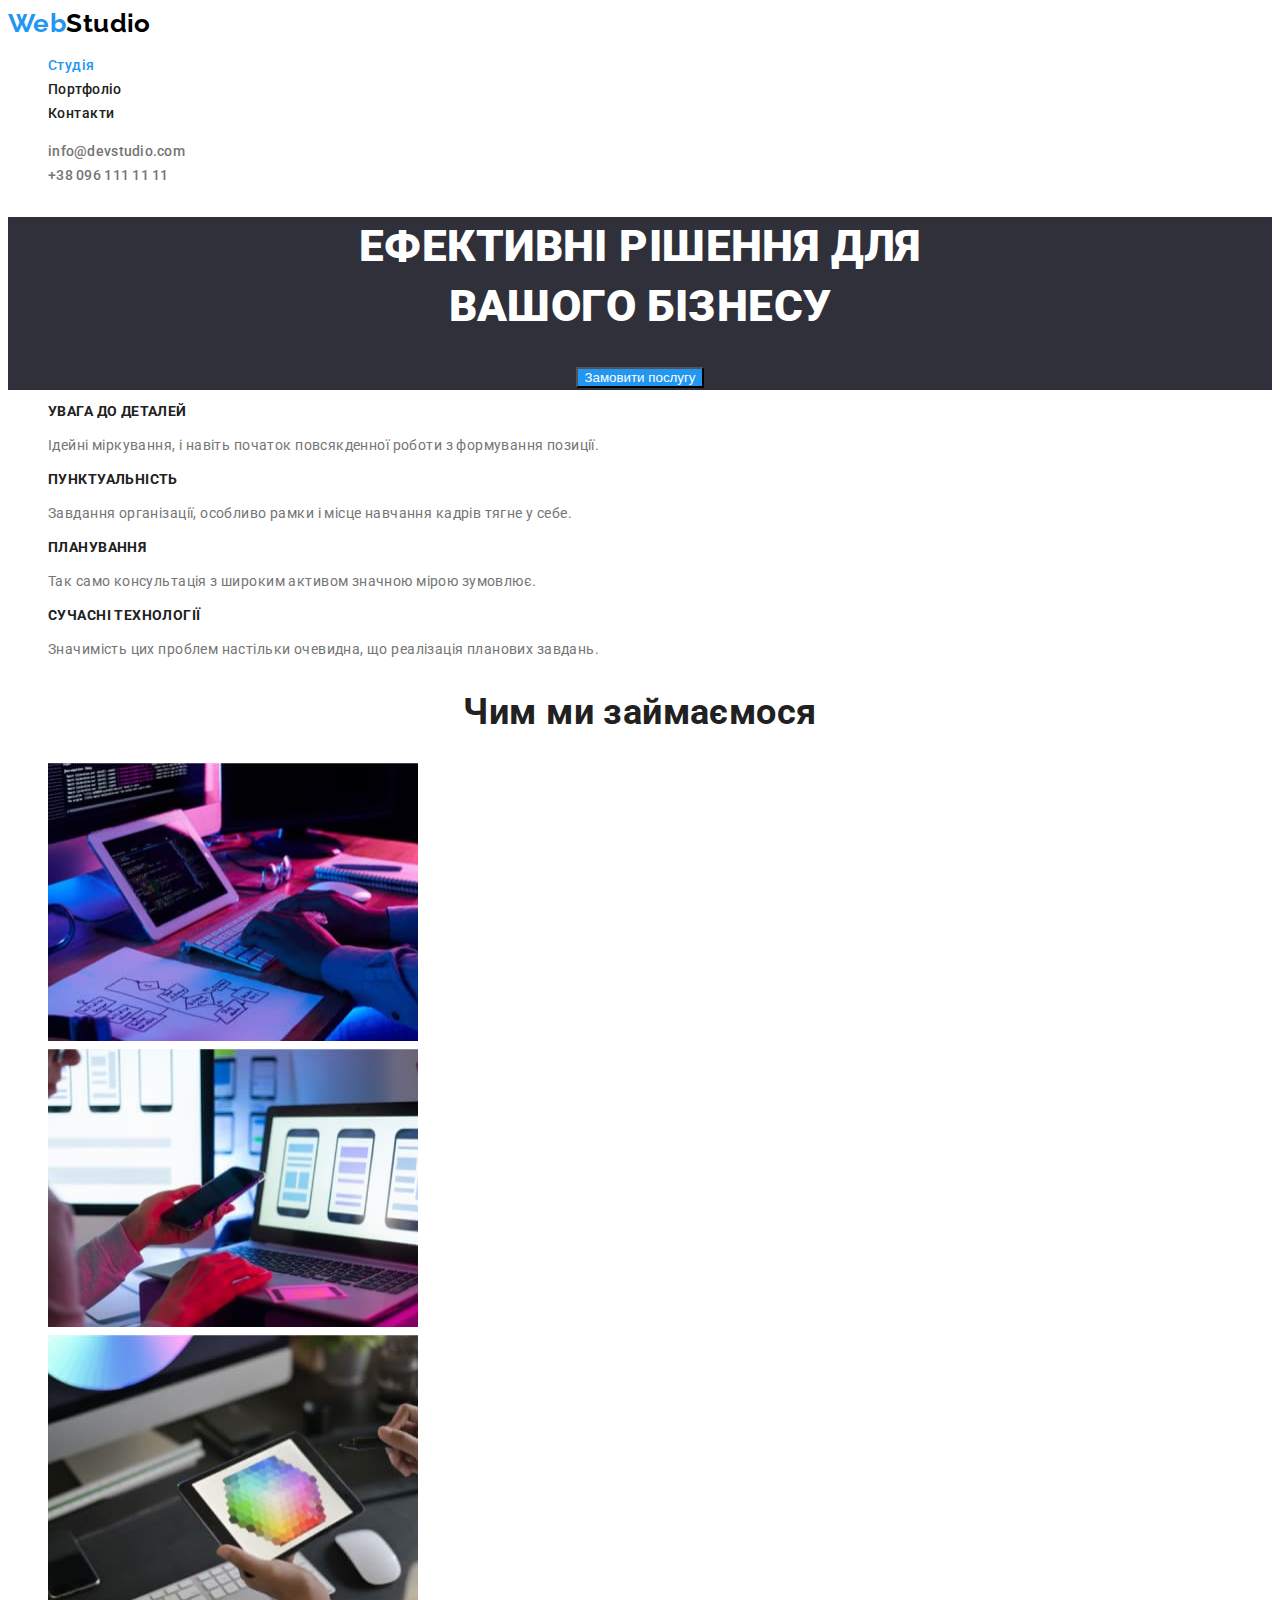
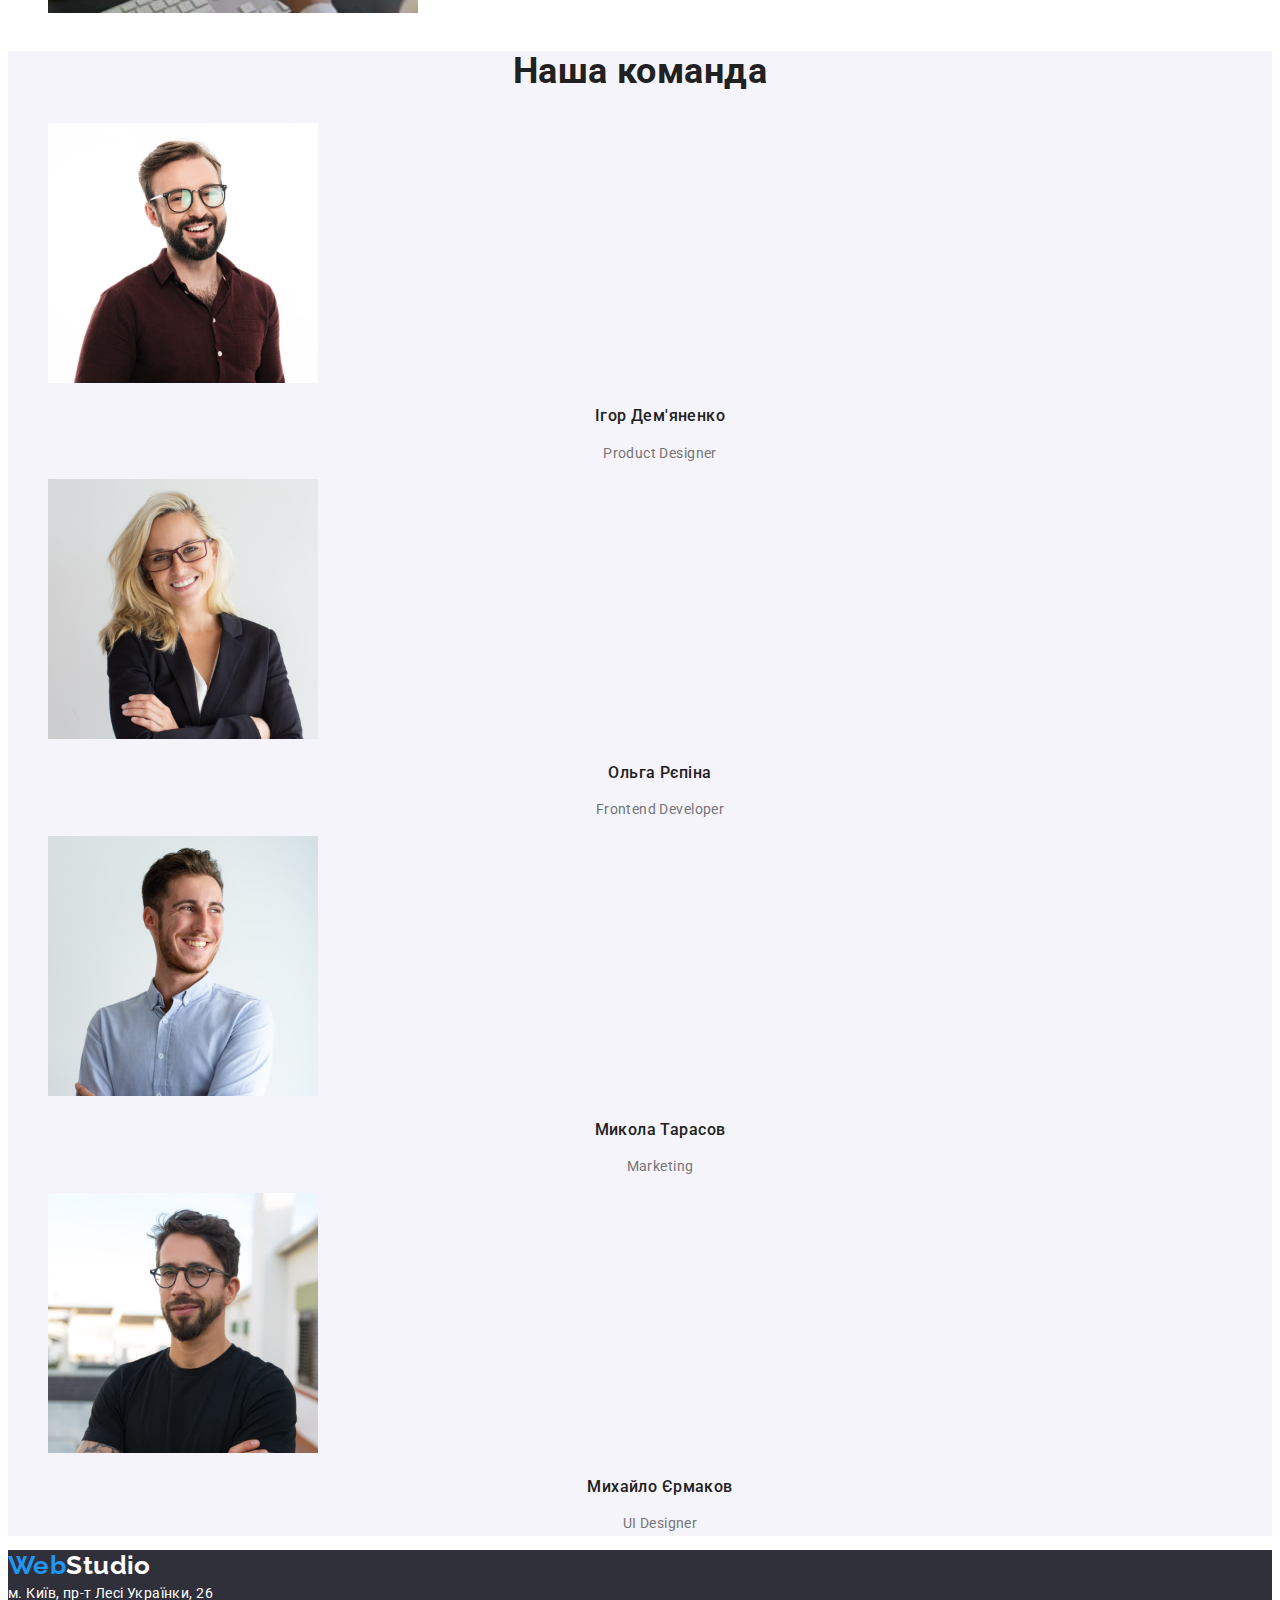
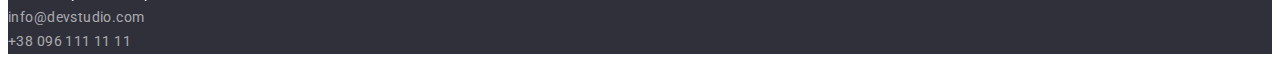
<file: index.html>
<!DOCTYPE html>
<html lang="uk">

<head>
    <meta charset="UTF-8">
    <meta http-equiv="X-UA-Compatible" content="IE=edge">
    <meta name="viewport" content="width=device-width, initial-scale=1.0">
    <title>Студія дизайну</title>
    <link rel="preconnect" href="https://fonts.googleapis.com">
    <link rel="preconnect" href="https://fonts.gstatic.com" crossorigin>
    <link href="https://fonts.googleapis.com/css2?family=Raleway:wght@700&family=Roboto:wght@400;500;700;900&display=swap" rel="stylesheet">
    <link rel="stylesheet" href="./css/styles.css">
</head>

<body class="page">

    <!--Шапка, головна навігація-->

    <header>
        <nav>
            <a href="./index.html" class="logo list"><span>Web</span>Studio</a>

            <ul class="site-nav list">
                <li><a href="" class="current link list">Студія</a></li>
                <li><a href="./portfolio.html" class="link list">Портфоліо</a></li>
                <li><a href="" class="link list">Контакти</a></li>
            </ul>
        </nav>
        <ul class="phone-email list">
            <li><a href="mailto:info@devstudio.com" class="list link">info@devstudio.com</a></li>
            <li><a href="tel:+380961111111" class="list link">+38 096 111 11 11</a></li>
        </ul>
    </header>

    <main>

        <!--Герой-->

        <section class="hero">
            <h1 class="hero-title">Ефективні рішення для <br> вашого бізнесу</h1>
            <button type="button" class="button-primery">Замовити послугу</button>
        </section>

        <!--Особливості-->

        <section class="advances">
            <ul class="list">
                <li>
                    <h3 class="advances-title">УВАГА ДО ДЕТАЛЕЙ</h3>
                    <p class="advances-text">Ідейні міркування, і навіть початок повсякденної роботи з формування позиції.
                    </p>
                </li>
                <li>
                    <h3 class="advances-title">ПУНКТУАЛЬНІСТЬ</h3>
                    <p class="advances-text">Завдання організації, особливо рамки і місце навчання кадрів тягне у себе.
                    </p>
                </li>
                <li>
                    <h3 class="advances-title">ПЛАНУВАННЯ</h3>
                    <p class="advances-text">Так само консультація з широким активом значною мірою зумовлює.
                    </p>
                </li>
                <li>
                    <h3 class="advances-title">СУЧАСНІ ТЕХНОЛОГІЇ</h3>
                    <p class="advances-text">Значимість цих проблем настільки очевидна, що реалізація планових завдань.
                    </p>
                </li>
            </ul>
        </section>

        <!--Чим ми займаємось-->

        <section>
            <h2 class="section-title">Чим ми займаємося</h2>
            <ul class="list">
                <li>
                    <a href="">
                        <img src="./images/simatic-1.jpg" alt="семантика сайту" width="370" height="278">
                    </a>
                </li>
                <li>
                    <a href="">
                        <img src="./images/design-2.jpg" alt="дизайн проекту" width="370" height="278">
                    </a>
                </li>
                <li>
                    <a href="">
                        <img src="./images/color-design-3.jpg" alt="підбір кольору дизайну" width="370" height="278">
                    </a>
                </li>
            </ul>
        </section>

        <!--Наша команад-->
        <section class="team">
            <h2 class="section-title">Наша команда</h2>
            <ul class="list">
                <li>
                    <img src="./images/product-designer.jpg" alt="Ігор Дем'яненко" width="270" height="260">
                    <h3 class="team-title">Ігор Дем'яненко</h3>
                    <p class="text">Product Designer</p>
                </li>
                <li>
                    <img src="images/frontend-developer.jpg" alt="Ольга Рєпіна" width="270" height="260">
                    <h3 class="team-title">Ольга Рєпіна</h3>
                    <p class="text">Frontend Developer</p>
                </li>
                <li>
                    <img src="images/marketing.jpg" alt="Микола Тарасов" width="270" height="260">
                    <h3 class="team-title">Микола Тарасов</h3>
                    <p class="text">Marketing</p>
                </li>
                <li>
                    <img src="images/ui-designer.jpg" alt="Михайло Єрмаков" width="270" height="260">
                    <h3 class="team-title">Михайло Єрмаков</h3>
                    <p class="text">UI Designer</p>
                </li>
            </ul>
        </section>

    </main>

    <!--Підвал-->

    <footer class="site-footer">
        <a href="./index.html" class="logo logo-footer list"><span>Web</span>Studio</a>
        <address>
            м. Київ, пр-т Лесі Українки, 26<br/>
            <a href="mailto:info@devstudio.com" class="site-footer link list">info@devstudio.com</a><br />
            <a href="tel:+380961111111" class="site-footer link list">+38 096 111 11 11</a>
        </address>
    </footer>

</body>

</html>
</file>
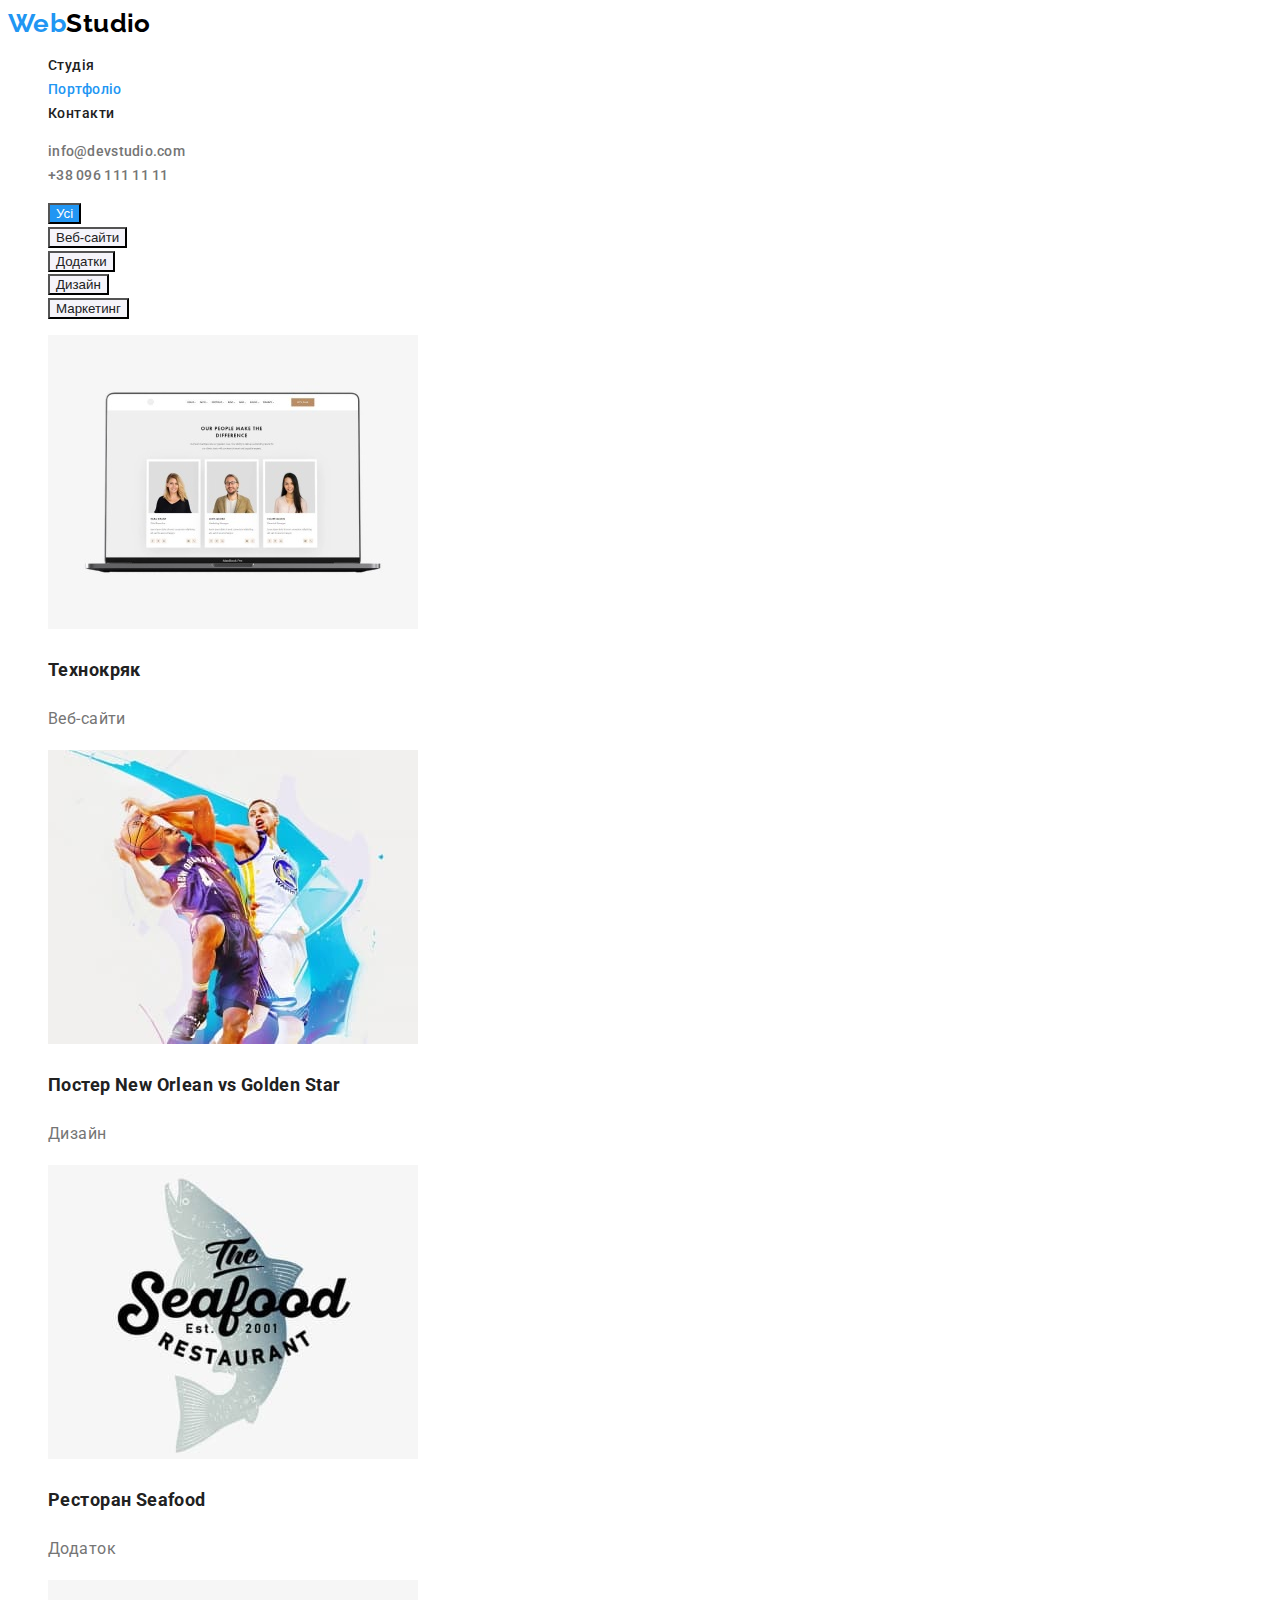
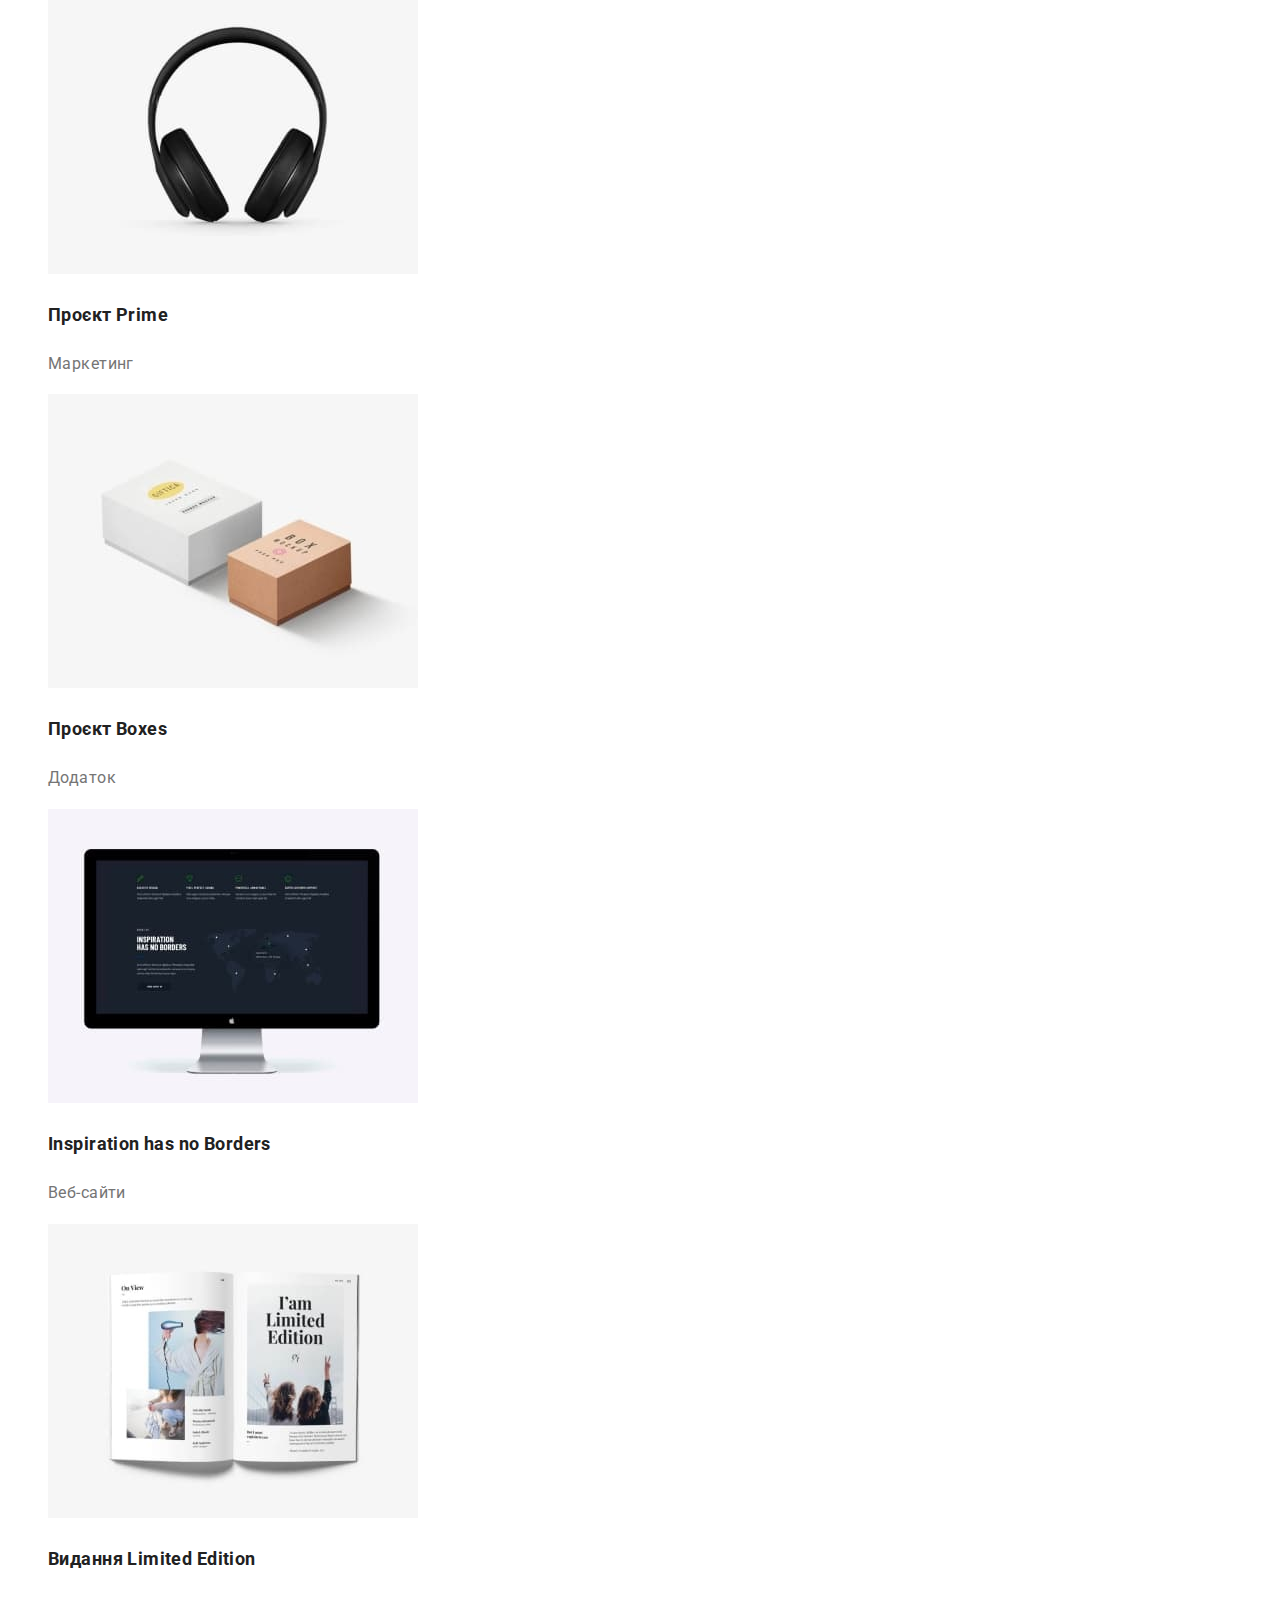
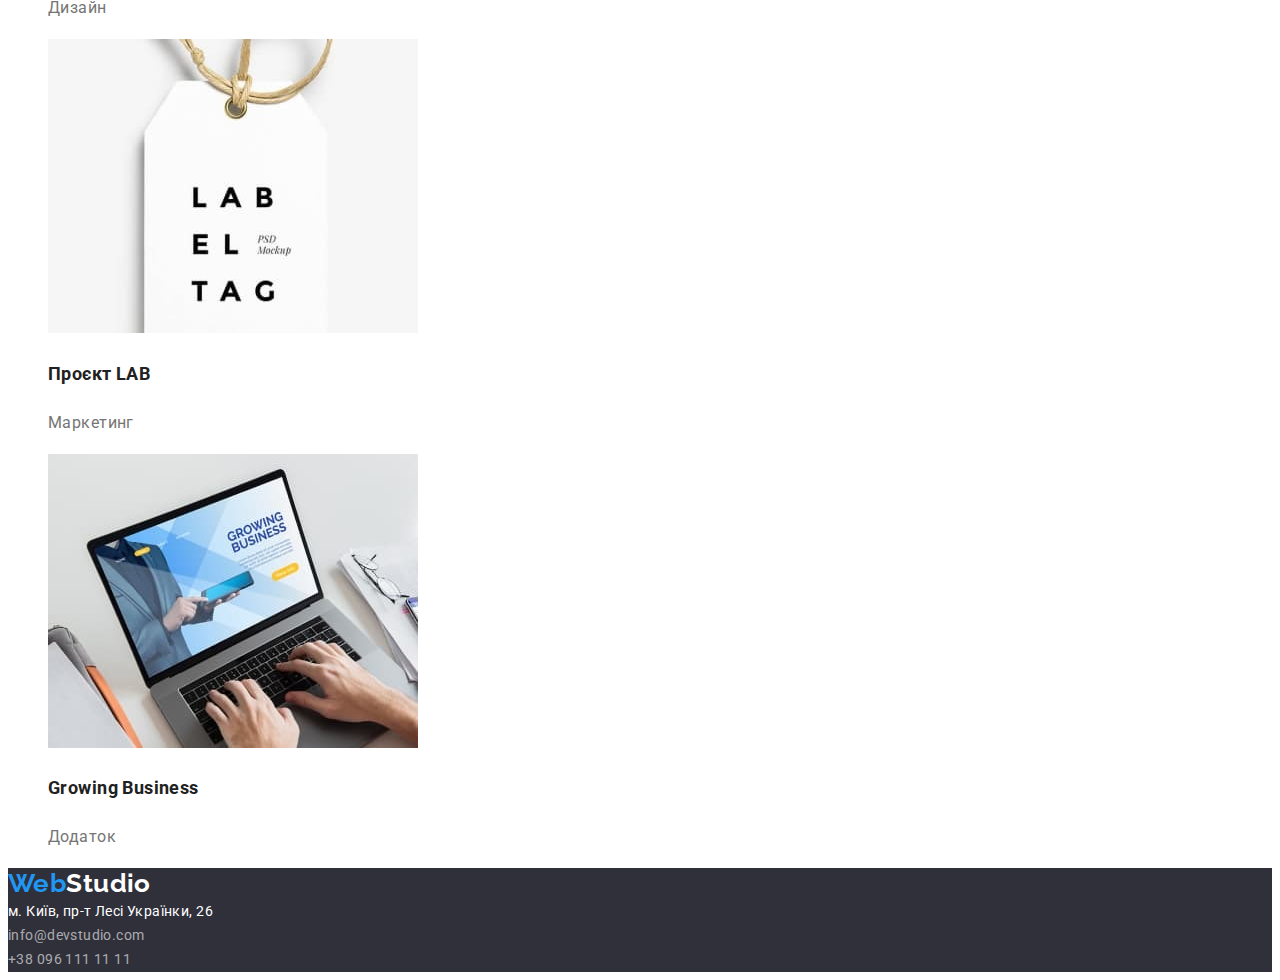
<file: portfolio.html>
<!DOCTYPE html>
<html lang="uk">

<head>
    <meta charset="UTF-8">
    <meta http-equiv="X-UA-Compatible" content="IE=edge">
    <meta name="viewport" content="width=device-width, initial-scale=1.0">
    <title>Студія дизайну</title>
    <link rel="preconnect" href="https://fonts.googleapis.com">
    <link rel="preconnect" href="https://fonts.gstatic.com" crossorigin>
    <link href="https://fonts.googleapis.com/css2?family=Raleway:wght@700&family=Roboto:wght@400;500;700;900&display=swap"
        rel="stylesheet">
    <link rel="stylesheet" href="./css/styles.css">
</head>

<body class="page">

    <!--Шапка, головна навігація-->

    <header>
        <nav>
            <a href="./index.html" class="logo list"><span>Web</span>Studio</a>
            <ul class="site-nav list">
                <li><a href="./index.html" class="link list">Студія</a></li>
                <li><a href="" class="current link list">Портфоліо</a></li>
                <li><a href="" class="link list">Контакти</a></li>
            </ul>
        </nav>

        <ul class="phone-email list">
            <li><a href="mailto:info@devstudio.com" class="list link">info@devstudio.com</a></li>
            <li><a href="tel:+380961111111" class="list link">+38 096 111 11 11</a></li>
        </ul>
    </header>

    <main>
        <!--Портфоліо-->
        <section>
             <!--Навігація Портфоліо-->
           <ul class="list">
                <li><button type="button" class="button-secondary link current">Усі</button></li>
                <li><button type="button" class="button-secondary link">Веб-сайти</button></li>
                <li><button type="button" class="button-secondary link">Додатки</button></li>
                <li><button type="button" class="button-secondary link">Дизайн</button></li>
                <li><button type="button" class="button-secondary link">Маркетинг</button></li>
            </ul>

            <ul class="list">
                <li>
                    <a href="" class="list">
                        <img src="./images/tehnokryac.jpg" alt="Технології" width="370" height="294">
                        <h2 class="portfolio-titel">Технокряк</h2>
                        <p class="portfolio-text">Веб-сайти</p>
                    </a>
                </li>
                <li>
                    <a href="" class="list">
                        <img src="./images/new-orlean.jpg" alt="Логотип New Orlean" width="370" height="294">
                        <h2 class="portfolio-titel">Постер New Orlean vs Golden Star</h2>
                        <p class="portfolio-text">Дизайн</p>
                    </a>
               </li>
                <li>
                    <a href="" class="list">
                        <img src="./images/seafood.jpg" alt="Логотип Seafood" width="370" height="294">
                        <h2 class="portfolio-titel">Ресторан Seafood</h2>
                        <p class="portfolio-text">Додаток</p>
                    </a>
                </li>
                <li>
                    <a href="" class="list">
                        <img src="./images/prime.jpg" alt="Наушники" width="370" height="294">
                        <h2 class="portfolio-titel">Проєкт Prime</h2>
                        <p class="portfolio-text">Маркетинг</p>
                    </a>
                </li>
                <li>
                    <a href="" class="list">
                        <img src="./images/boxes.jpg" alt="Упаковки" width="370" height="294">
                        <h2 class="portfolio-titel">Проєкт Boxes</h2>
                        <p class="portfolio-text">Додаток</p>
                    </a>
                </li>
                <li>
                    <a href="" class="list">
                        <img src="./images/inspiration-borders.jpg" alt="Монітор" width="370" height="294">
                        <h2 class="portfolio-titel">Inspiration has no Borders</h2>
                        <p class="portfolio-text">Веб-сайти</p>
                    </a>
                </li>
                <li>
                    <a href="" class="list">
                        <img src="./images/limited-edition.jpg" alt="Книга" width="370" height="294">
                        <h2 class="portfolio-titel">Видання Limited Edition</h2>
                        <p class="portfolio-text">Дизайн</p>
                    </a>
                </li>
                <li>
                    <a href="" class="list">
                        <img src="./images/lab.jpg" alt="Лейба" width="370" height="294">
                        <h2 class="portfolio-titel">Проєкт LAB</h2>
                        <p class="portfolio-text">Маркетинг</p>
                    </a>
                </li>
                <li>
                    <a href="" class="list">
                        <img src="./images/growing-business.jpg" alt="Ноутбукs" width="370" height="294">
                        <h2 class="portfolio-titel">Growing Business</h2>
                        <p class="portfolio-text">Додаток</p>
                    </a>
                </li>
            </ul>
        </section>

    </main>

    <!--Підвал-->

<footer class="site-footer">
    <a href="./index.html" class="logo logo-footer list"><span>Web</span>Studio</a>
    <address>
        м. Київ, пр-т Лесі Українки, 26<br />
        <a href="mailto:info@devstudio.com" class="site-footer link list">info@devstudio.com</a><br />
        <a href="tel:+380961111111" class="site-footer link list">+38 096 111 11 11</a>
    </address>
</footer>

</body>

</html>
</file>
<file: css/styles.css>
:root {
--primaey-text-color:#757575;
--hed-text-color:#212121;
--accent-logo-color:#2196F3;
--hero-backgraund-color:#2F303A;
--link-color:#2196F3;
--backgraund-section: #F5F4FA;
}

.page {
    color: var(--primaey-text-color);
        
    font-family: Roboto, sans-serif;
    font-weight: 400;
    font-size: 14px;
    line-height: 1.71;
    letter-spacing: 0.03em;

}

.list {
    list-style: none;
    text-decoration: none;
}

header {
    background-color: #FFFFFF;
}

/* Logo */
.logo {
    color: #000000;

    font-family: 'Raleway', sans-serif;
    font-weight: 700;
    font-size: 26px;
    line-height: 1.19;
}


span {
    color: var(--accent-logo-color);
}

/*Nav sayte*/
.site-nav a {
    color: #212121;
    font-weight: 500;
    font-size: 14px;
    line-height: 16px;
    letter-spacing: 1.14;
}

.site-nav .link:hover,
.site-nav .link:focus {
    color: var(--link-color);
}

.site-nav .link.current {
    color: var(--link-color);
}

.phone-email a {
    color: var(--primaey-text-color);
    font-weight: 500;
    font-size: 14px;
    line-height: 1.14;
    letter-spacing: 0.02em;
}

.phone-email .link:hover,
.phone-email .link:focus {
    color: var(--link-color);
}

/* Herо */
.hero {
    background-color:var(--hero-backgraund-color);
    text-align: center;
    text-transform: uppercase;
}
    
.hero-title {
    color: #FFFFFF;

    font-style: normal;
    font-weight: 900;
    font-size: 44px;
    line-height: 1.36;
}


/* Аdvances */
.advances .advances-title {
    color: var(--hed-text-color);

    font-weight: 700;
    font-size: 14px;
    line-height: 1.14;
    text-transform: uppercase;
}

.advances .advances-text {
    font-weight: 400;
    font-size: 14px;
    line-height: 1.71;
}


/* Section */
.section-title {
    color: var(--hed-text-color);

    font-style: normal;
    font-weight: 700;
    font-size: 36px;
    line-height: 1.16;
    text-align: center;
}


/* Team */
.team {
    background: var(--backgraund-section)
}

.team-title {
    color: var(--hed-text-color);

    font-weight: 500;
    font-size: 16px;
    line-height: 1.19;
    text-align: center;
}

.team .text {
    text-align: center;
}

    /* Footer */
footer {
    color: #FFFFFF;
    background: #2F303A;
    
    
}

address {
    color: #FFFFFF;
    
    font-style: normal;
    font-weight: 400;
    font-size: 14px;
    line-height: 1.71;
}

.logo-footer {
    color: #FFFFFF;
 }

.site-footer {
    color: rgba(255, 255, 255, 0.6);
}

.site-footer .link:focus,
.site-footer .link:hover {
    color: var (--link-color);
}


/* Button */
.button {
    font-weight: 700;
    font-size: 16px;
    line-height: 1.87;
    display: flex;
    letter-spacing: 0.06em;

    cursor: pointer;
}

.button-primery {
   color: #FFFFFF;
   background-color: #2196F3;
}

.button-secondary {
    color: #212121;
    background-color:#F5F4FA;
}

.button-secondary.link:hover,
.button-secondary.link:focus {
    color: #FFFFFF;
    background-color: var(--link-color);
}

.button-secondary.link.current {
    color: #FFFFFF;
    background-color: var(--link-color);
}


/* Portfolio */
.portfolio-titel {
    color: var(--hed-text-color);

    font-style: normal;
    font-weight: 700;
    font-size: 18px;
    line-height: 2;
}

.portfolio-text {
    color: var(--primaey-text-color);

    font-weight: 400;
    font-size: 16px;
    line-height: 1.87;
}
</file>
